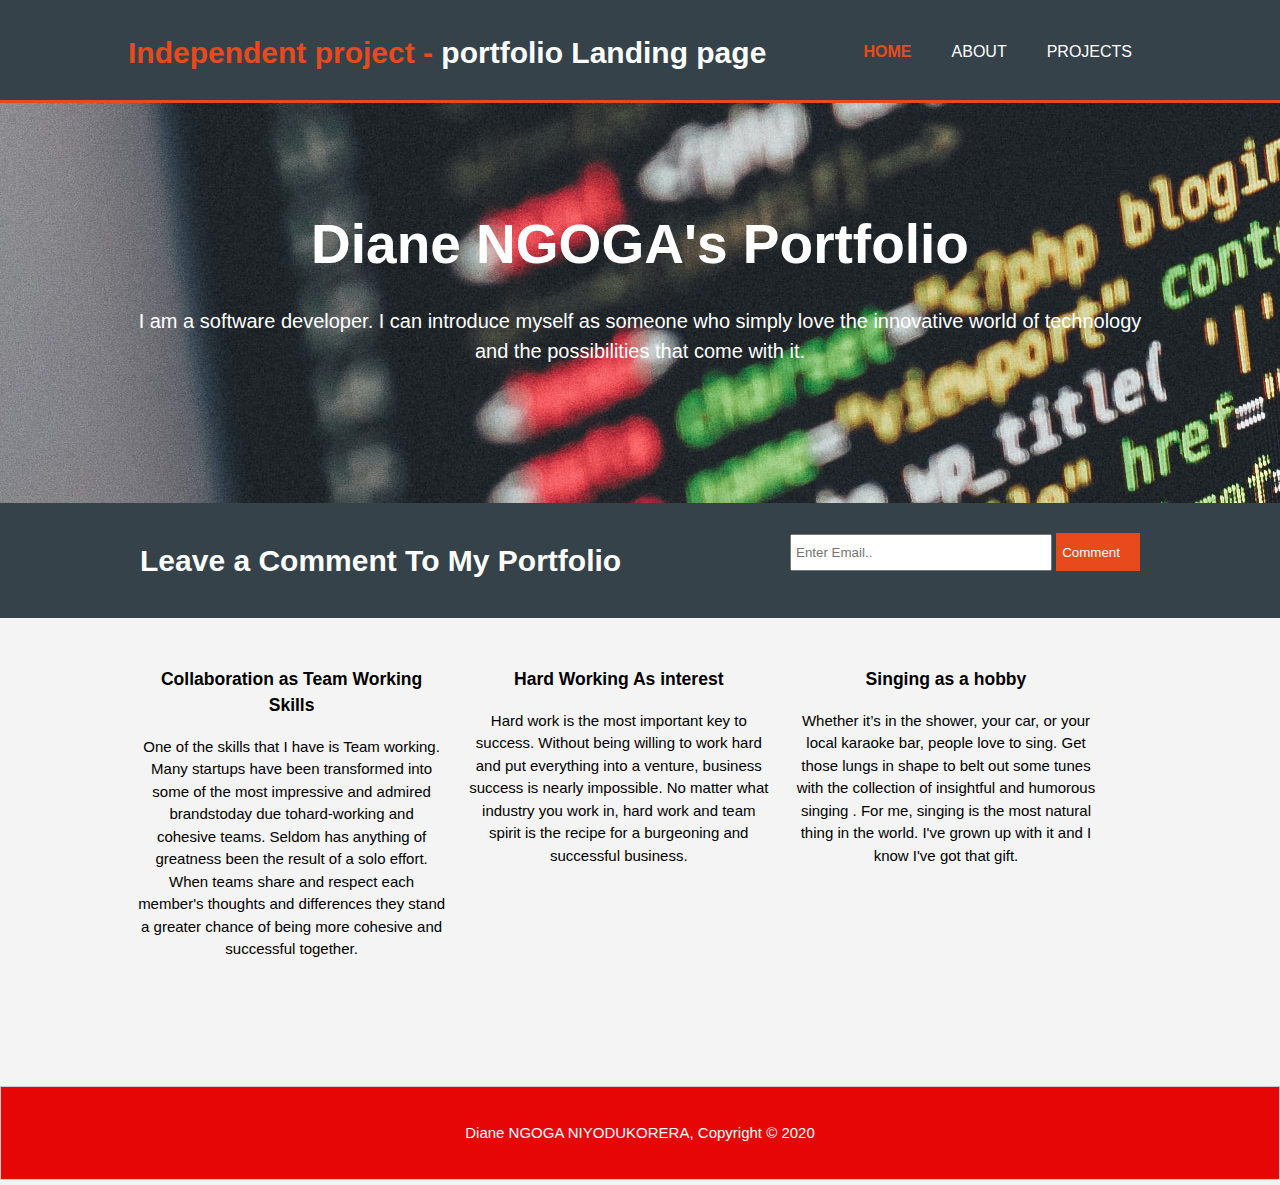
<file: index.html>
<!DOCTYPE html> 
 <html>
 <head>
 <meta charset="utf-8">
 <meta name="viewport" content="width=device-width">
 <meta name="description" content="A simple portfolio website for Diane NGOGA NIYODUKORERA">
  <meta name="Keywords" content="Simple portfolio, project design, for Diane NGOGA NIYODUKORERA">
   <meta name="Author" content="Diane NGOGA NIYODUKORERA">
 <title>Diane's portfolio</title>
 <link rel="stylesheet" href="style.css">
 
 </head>
 
 <body>
 <header>
 <div class="container">
 <div id="branding">
 <h1><span class="highlight">Independent project -</span> portfolio Landing page</h1>
 </div>
 <nav>
 <ul>
 <li class="current"><a href="index.html">Home</a></li>
 <li><a href="about.html">About</a></li>
 <li><a href="projects.html">Projects</a></li>
 
 </ul>
 </nav>
 </div>
 </header>
  <section id="showcase">
  <div class="container">
  <h1>Diane NGOGA's Portfolio </h1>
  <p>I am a software developer. I can introduce myself as someone who simply love the innovative world of technology and the possibilities that come with it.</p>
  </div>
  </section>
  <section id="comment">
  <div class="container">
  <h1>Leave a Comment To My Portfolio</h1>
  <form>
  <input type="email" placeholder="Enter Email..">
  <button type="submit" class="button_1">Comment  </button>
  </form>
  </div>
  </section>
 <section id="boxes">
 <div class="container">
 <div class="box">

 <h3>Collaboration as Team Working Skills</h3>
 <p> One of the skills that I have is Team working. Many startups have been transformed into some of the most impressive and admired brandstoday due tohard-working and cohesive teams. Seldom has anything of greatness been the result of a solo effort.


When teams share and respect each member's thoughts and differences they stand a greater chance of being more cohesive and successful together.</p>
 </div>
 <div class="box">
 <h3>Hard Working As interest</h3>
 <p> Hard work is the most important key to success. Without being willing to work hard and put everything into a venture, business success is nearly impossible.

No matter what industry you work in, hard work and team spirit is the recipe for a burgeoning and successful business. </p>
 </div>
 <div class="box">
 <h3>Singing as a hobby</h3>
 <p> Whether it’s in the shower, your car, or your local karaoke bar, people love to sing. Get those lungs in shape to belt out some tunes with the collection of insightful and humorous singing
. For me, singing is the most natural thing in the world. I've grown up with it and I know I've got that gift.     
</p>
 </div>
 </div>
 </section>
 
 <footer>
 <p>Diane NGOGA NIYODUKORERA, Copyright &copy; 2020<p>
 </footer>
  </body> 
 </html>
</file>
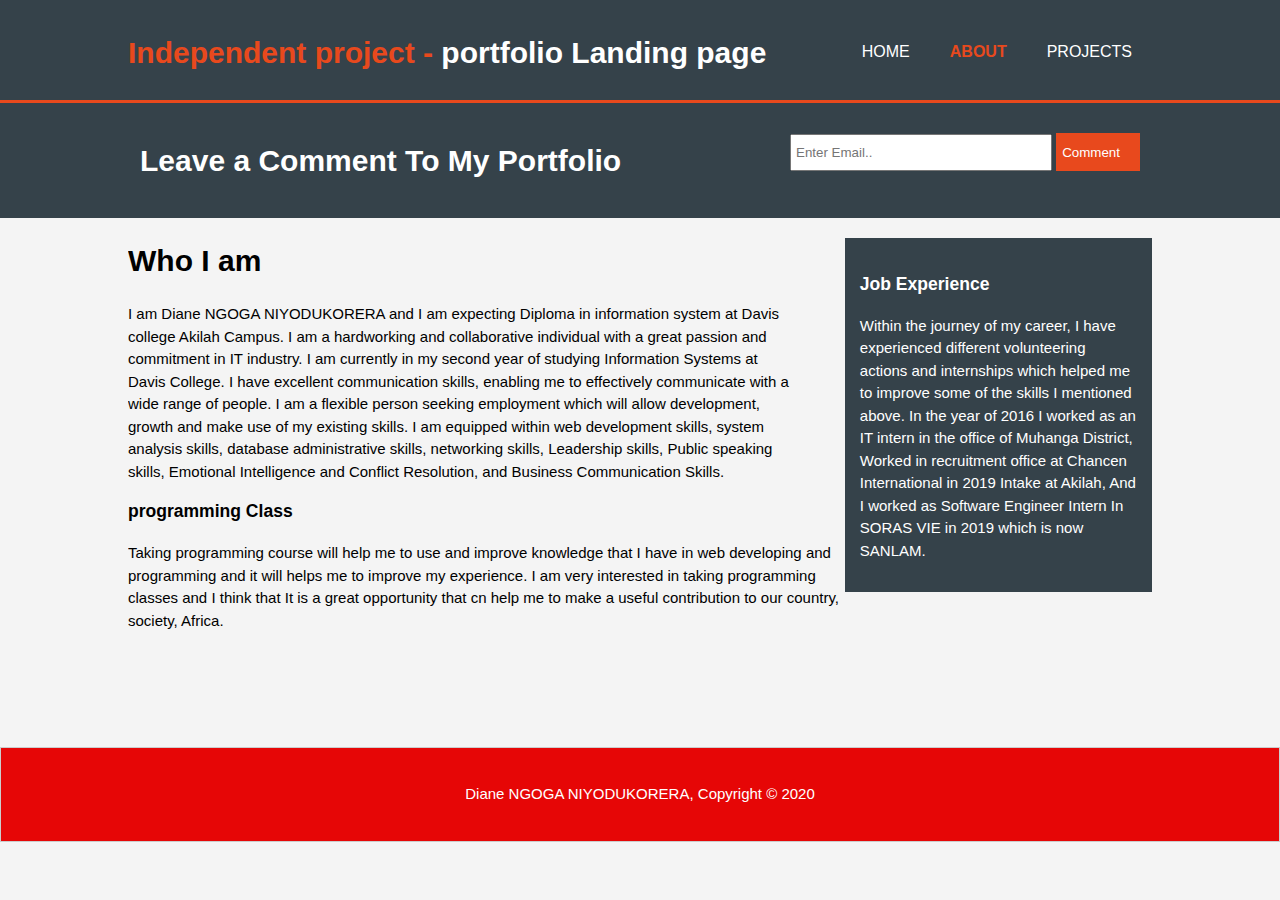
<file: about.html>
<!DOCTYPE html> 
 <html>
 <head>
 <meta charset="utf-8">
 <meta name="viewport" content="width=device-width">
 <meta name="description" content="A simple portfolio website for Diane NGOGA NIYODUKORERA">
  <meta name="Keywords" content="Simple portfolio, project design, for Diane NGOGA NIYODUKORERA">
   <meta name="Author" content="Diane NGOGA NIYODUKORERA">
 <title>Diane's portfolio | About</title>
 <link rel="stylesheet" href="style.css">
 
 </head>
 
 <body>
 <header>
 <div class="container">
 <div id="branding">
 <h1><span class="highlight">Independent project -</span> portfolio Landing page</h1>
 </div>
 <nav>
 <ul>
 <li ><a href="index.html">Home</a></li>
 <li class="current"><a href="about.html">About</a></li>
 <li><a href="projects.html">Projects</a></li>
 
 </ul>
 </nav>
 </div>
 </header>
 
 
  <section id="comment">
  <div class="container">
  <h1>Leave a Comment To My Portfolio</h1>
  <form>
  <input type="email" placeholder="Enter Email..">
  <button type="submit" class="button_1">Comment  </button>
  </form>
  </div>
  </section>
 <section id="main">
 <div class="container">
 <article id="main-col">
 <h1 class="page-title">Who I am</h1>
 <p>
 I am Diane NGOGA NIYODUKORERA and I am expecting Diploma in information system at Davis college Akilah Campus. I am a hardworking and collaborative individual with a great passion and commitment in IT industry. I am currently in my second year of studying Information Systems at Davis College. I have excellent communication skills, enabling me to effectively communicate with a wide range of people. I am a flexible person seeking employment which will allow development, growth and make use of my existing skills. I am equipped within web development skills, system analysis skills, database administrative skills, networking skills, Leadership skills, Public speaking skills, Emotional Intelligence and Conflict Resolution, and Business Communication Skills.
 </p>
 
 
 
 
 </article>
 <aside id="sidebar">
 <div class="dark" >
 
 <h3>Job Experience</h3>
 <p>
 Within the journey of my career, I have experienced different volunteering actions and internships which helped me to improve some of the skills I mentioned above. In the year of 2016 I worked as an IT intern in the office of Muhanga District, Worked in recruitment office at Chancen International in 2019 Intake at Akilah, And I worked as Software Engineer Intern In SORAS VIE in 2019 which is now SANLAM.
 </p>
 </div>
 </aside>
 
 <article>
  
 <h3>programming Class</h3>
 <p>
 Taking programming course will help me to use and improve knowledge that I have in web developing and programming and it will helps me to improve my experience.
 I am very interested in taking programming classes and I think that It is a great opportunity that cn help me to make a useful contribution to our country, society, Africa.
 </p>
 </article>
 </div>
 </section>
 
 
 

 
 
 
 
 
 
 
 
 
 <footer>
 <p>Diane NGOGA NIYODUKORERA, Copyright &copy; 2020<p>
 </footer>
  </body> 
 </html>
</file>
<file: style.css>
body{
font-family: Arial, Helvetica, sans-serif;
font-size:15px;
line-height:1.5;
padding:0;
margin:0;
background-color:#f4f4f4;
}
.container{
	width:80%;
	margin:auto;
	overflow:hidden;
}


ul{
	margin:0;
	padding:0;
	
}

.button_1{
	height:38px;
	background:#e8491d;
	border:none;
	padding-left:20p;
	padding-right:20px;
	color:white;
}

.dark{
	padding:15px;
	background:#35424a;
	color:#ffffff;
	margin-top:10px;
	margin-bottom:10px;
}




header{
	background:#35424a;
	color:#ffffff;
	padding-top:30px;
	min-height:70px;
	border-bottom:#e8491d 3px solid;
}
header a{
	color:#ffffff;
	text-decoration:none;
	text-transform:uppercase;
	font-size:16px;
}

header li{
	float:left;
	display:inline;
	padding:0 20px 0 20px;
}

header #branding{
	float: left;
}

header #branding h1{
	margin:0;
	
}

header nav{
	float:right;
	margin-top:10px;
}

header .highlight, header .current a{
	color:#e8491d;
	font-weight:bold;
	
}

header a:hover{
	color: #cccccc;
	font-weight:bold;
}

#showcase{
	min-height:400px;
	background:url('ilya.jpg') no-repeat 0 -400px;
	text-align:center;
	color:#ffffff;
	
}

#showcase h1{
	margin-top:100px;
	font-size:55px;
	margin-bottom:10px;
	
}

#showcase p{
	font-size:20px;
	
}
#comment{
	padding:15px;
	color:#ffffff;
	background:#35424a;
}

 #comment h1{
	 float:left;
	 
 }

#comment form{
	float:right;
	margin-top:15px;
}


#comment input[type="email"]{
	padding:4px;
	height:25px;
	width:250px;
}


#boxes{
	margin-top:20px;
}

#boxes .box{
	float:left;
	width:30%;
	padding:10px;
	text-align:center;
}

aside#sidebar{
	float:right;
	width:30%;
	margin-top:10px;
}

aside#sidebar1{
	float:right;
	width:30%;
	margin-top:-30px;
	margin-right:590px;
	height:50%;
}




article#main-col{
	float:left;
	width:65%;
}

ul#projects li{
	list-style:none;
	padding:20px;
	
}

footer{
	padding:20px;
	margin-top:100px;
	color:#ffffff;
	background-color:#e8491d;
	text-align:center;
	border:#cccccc solid 1px;
	margin-bottom:5px;
	background:#e60606;
	
}

#my{color:#e8491d;}
</file>
